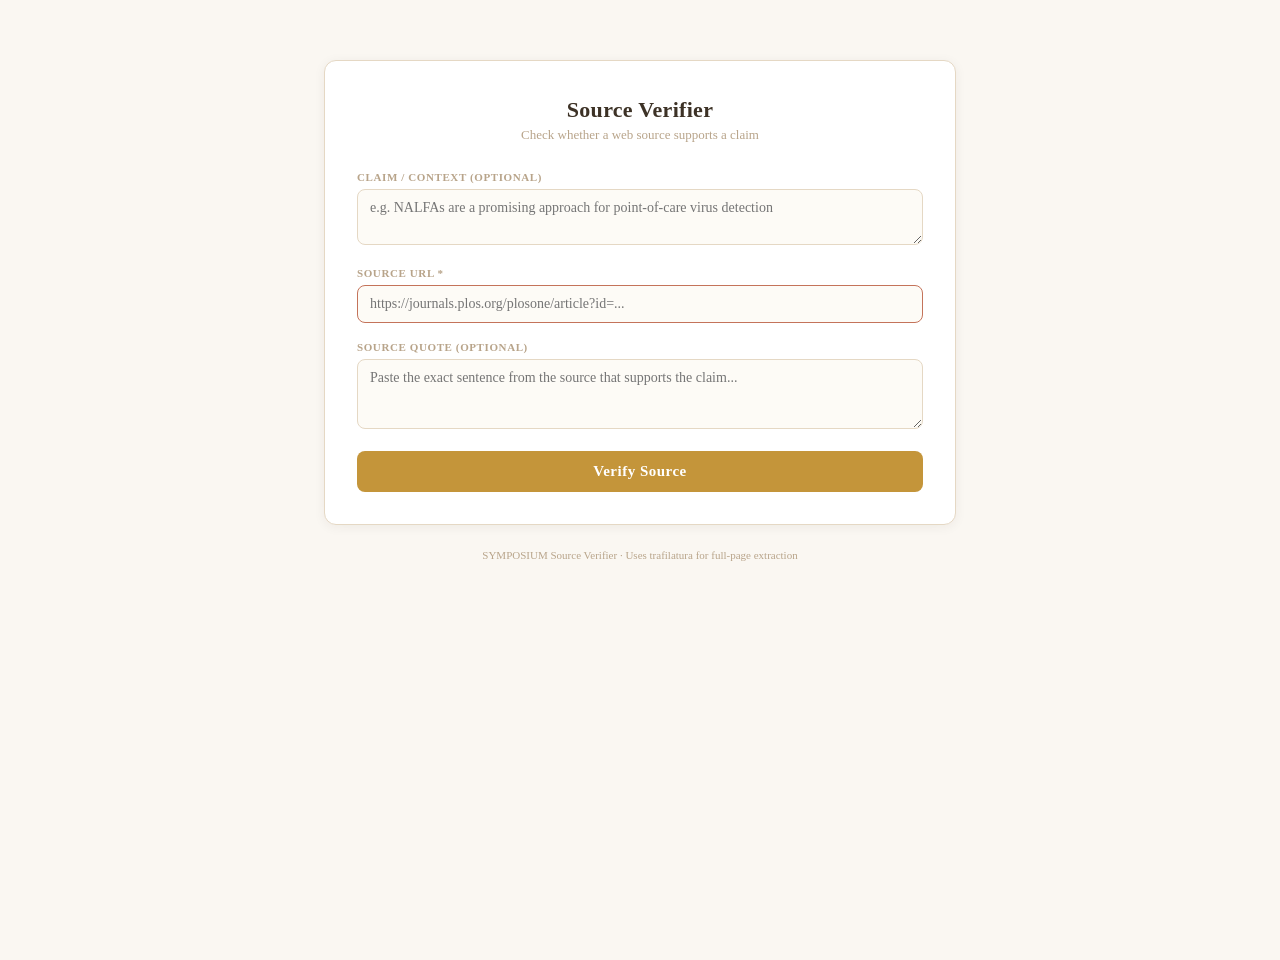
<file: gui/verify.html>
<!DOCTYPE html>
<html lang="en">
<head>
  <meta charset="UTF-8">
  <meta name="viewport" content="width=device-width, initial-scale=1.0">
  <title>SYMPOSIUM — Source Verifier</title>
  <link rel="stylesheet" href="/gui/workspace.css">
  <style>
    * { box-sizing: border-box; margin: 0; padding: 0; }

    body {
      font-family: var(--font-body);
      background: #faf7f2;
      color: #3d3226;
      min-height: 100vh;
    }

    .verify-container {
      max-width: 680px;
      margin: 60px auto;
      padding: 0 24px;
    }

    .verify-card {
      background: var(--bg-card);
      border-radius: var(--radius);
      box-shadow: var(--shadow);
      padding: 36px 32px 32px;
      border: 1px solid var(--border);
    }

    .verify-header {
      text-align: center;
      margin-bottom: 28px;
    }
    .verify-header h1 {
      font-family: var(--font-heading);
      font-size: 22px;
      font-weight: 700;
      color: #3d3226;
      letter-spacing: 0.3px;
    }
    .verify-header p {
      font-size: 13px;
      color: var(--text-dim);
      margin-top: 4px;
    }

    /* ── Form ─────────────────────────────────────────────────────── */

    .form-group {
      margin-bottom: 18px;
    }
    .form-group label {
      display: block;
      font-size: 11px;
      font-weight: 700;
      text-transform: uppercase;
      letter-spacing: 0.6px;
      color: var(--text-dim);
      margin-bottom: 6px;
    }
    .form-group textarea,
    .form-group input {
      width: 100%;
      padding: 10px 12px;
      font-family: var(--font-body);
      font-size: 14px;
      border: 1px solid var(--border);
      border-radius: var(--radius-sm);
      background: #fdfbf6;
      color: #3d3226;
      resize: vertical;
      transition: border-color 0.15s;
    }
    .form-group textarea:focus,
    .form-group input:focus {
      outline: none;
      border-color: var(--gold);
      box-shadow: 0 0 0 3px rgba(184,151,62,0.10);
    }
    .form-group textarea { min-height: 56px; }
    .form-group input:invalid { border-color: var(--terracotta); }

    .verify-btn {
      display: block;
      width: 100%;
      padding: 12px;
      font-family: var(--font-heading);
      font-size: 15px;
      font-weight: 600;
      letter-spacing: 0.5px;
      color: #fff;
      background: var(--gold);
      border: none;
      border-radius: var(--radius-sm);
      cursor: pointer;
      transition: background 0.15s, opacity 0.15s;
      margin-top: 4px;
    }
    .verify-btn:hover { background: #a88835; }
    .verify-btn:disabled { opacity: 0.55; cursor: not-allowed; }

    /* ── Stamp ────────────────────────────────────────────────────── */

    #result {
      margin-top: 32px;
      display: none;
    }

    .stamp-wrap {
      text-align: center;
      margin-bottom: 24px;
    }

    .stamp {
      display: inline-flex;
      align-items: center;
      justify-content: center;
      width: 140px;
      height: 140px;
      border-radius: 50%;
      font-family: var(--font-heading);
      font-size: 15px;
      font-weight: 800;
      letter-spacing: 1px;
      text-transform: uppercase;
      text-align: center;
      line-height: 1.3;
      border: 4px solid;
      transition: all 0.3s ease;
    }
    .stamp.verified {
      background: var(--olive-bg);
      color: var(--olive);
      border-color: var(--olive);
    }
    .stamp.misattributed {
      background: var(--terracotta-bg);
      color: var(--terracotta);
      border-color: var(--terracotta);
      border-radius: 8px;
      width: 150px;
      height: 100px;
    }
    .stamp.unverifiable {
      background: rgba(180,120,90,0.08);
      color: #b07050;
      border-color: #c09080;
    }
    .stamp.uncited {
      background: rgba(0,0,0,0.03);
      color: var(--text-dim);
      border-color: var(--border);
    }

    .stamp-label {
      margin-top: 10px;
      font-size: 12px;
      color: var(--text-dim);
      letter-spacing: 0.3px;
    }

    /* ── Details ──────────────────────────────────────────────────── */

    .details {
      background: #fdfbf6;
      border: 1px solid var(--border-light);
      border-radius: var(--radius-sm);
      padding: 16px 18px;
    }
    .details dt {
      font-size: 10px;
      font-weight: 700;
      text-transform: uppercase;
      letter-spacing: 0.6px;
      color: var(--text-dim);
      margin-bottom: 2px;
    }
    .details dd {
      font-size: 13px;
      color: #5a4d3a;
      margin-bottom: 12px;
      line-height: 1.5;
      word-break: break-all;
    }
    .details dd:last-child { margin-bottom: 0; }
    .details dd.note {
      color: #6b5d4a;
      background: #fffaf2;
      border-left: 3px solid var(--gold);
      padding: 8px 12px;
      border-radius: 0 4px 4px 0;
      font-size: 13px;
    }
    .details dd.url a {
      color: var(--gold);
      text-decoration: none;
      font-size: 12px;
    }
    .details dd.url a:hover { text-decoration: underline; }

    .extracted-preview {
      margin-top: 16px;
      background: #fdfbf6;
      border: 1px solid var(--border-light);
      border-radius: var(--radius-sm);
      padding: 16px 18px;
      display: none;
    }
    .extracted-preview h4 {
      font-size: 11px;
      font-weight: 700;
      text-transform: uppercase;
      letter-spacing: 0.6px;
      color: var(--text-dim);
      margin-bottom: 8px;
    }
    .extracted-preview pre {
      font-family: var(--font-body);
      font-size: 12px;
      line-height: 1.6;
      color: #5a4d3a;
      white-space: pre-wrap;
      word-break: break-word;
      max-height: 300px;
      overflow-y: auto;
    }

    /* ── Error ────────────────────────────────────────────────────── */

    .error-box {
      margin-top: 24px;
      padding: 14px 18px;
      background: var(--terracotta-bg);
      border: 1px solid var(--terracotta);
      border-radius: var(--radius-sm);
      color: var(--terracotta);
      font-size: 13px;
      display: none;
    }

    /* ── Spinner ──────────────────────────────────────────────────── */

    .spinner {
      display: inline-block;
      width: 16px;
      height: 16px;
      border: 2px solid rgba(255,255,255,0.3);
      border-top-color: #fff;
      border-radius: 50%;
      animation: spin 0.6s linear infinite;
      vertical-align: middle;
      margin-right: 6px;
    }
    @keyframes spin { to { transform: rotate(360deg); } }

    /* ── Footer ───────────────────────────────────────────────────── */

    .verify-footer {
      text-align: center;
      margin-top: 24px;
      font-size: 11px;
      color: var(--text-dim);
    }
  </style>
</head>
<body>
  <div class="verify-container">
    <div class="verify-card">
      <div class="verify-header">
        <h1>Source Verifier</h1>
        <p>Check whether a web source supports a claim</p>
      </div>

      <form id="verify-form" autocomplete="off">
        <div class="form-group">
          <label for="claim">Claim / Context (optional)</label>
          <textarea id="claim" rows="2" placeholder="e.g. NALFAs are a promising approach for point-of-care virus detection"></textarea>
        </div>
        <div class="form-group">
          <label for="url">Source URL *</label>
          <input id="url" type="url" placeholder="https://journals.plos.org/plosone/article?id=..." required>
        </div>
        <div class="form-group">
          <label for="quote">Source Quote (optional)</label>
          <textarea id="quote" rows="3" placeholder="Paste the exact sentence from the source that supports the claim..."></textarea>
        </div>
        <button type="submit" class="verify-btn" id="verify-btn">Verify Source</button>
      </form>

      <div id="error" class="error-box"></div>

      <div id="result">
        <div class="stamp-wrap">
          <div class="stamp" id="stamp"></div>
          <div class="stamp-label" id="stamp-label"></div>
        </div>

        <dl class="details">
          <dt>Normalized URL</dt>
          <dd class="url" id="detail-url"></dd>
          <dt>Verification Note</dt>
          <dd class="note" id="detail-note"></dd>
          <dt>Elapsed</dt>
          <dd id="detail-elapsed"></dd>
        </dl>

        <div class="extracted-preview" id="extracted-block">
          <h4>Extracted Page Text Preview</h4>
          <pre id="extracted-text"></pre>
        </div>
      </div>
    </div>

    <div class="verify-footer">
      SYMPOSIUM Source Verifier &middot; Uses trafilatura for full-page extraction
    </div>
  </div>

  <script>
    const form = document.getElementById('verify-form');
    const btn = document.getElementById('verify-btn');
    const errorBox = document.getElementById('error');
    const resultDiv = document.getElementById('result');

    const stampEl = document.getElementById('stamp');
    const stampLabel = document.getElementById('stamp-label');
    const detailUrl = document.getElementById('detail-url');
    const detailNote = document.getElementById('detail-note');
    const detailElapsed = document.getElementById('detail-elapsed');
    const extractedBlock = document.getElementById('extracted-block');
    const extractedText = document.getElementById('extracted-text');

    form.addEventListener('submit', async (e) => {
      e.preventDefault();

      const url = document.getElementById('url').value.trim();
      const quote = document.getElementById('quote').value.trim();
      const claim = document.getElementById('claim').value.trim();

      // ── Validate ──────────────────────────────────────────────────
      if (!url) {
        showError('Please enter a source URL.');
        return;
      }
      if (!url.startsWith('http://') && !url.startsWith('https://')) {
        showError('URL must start with http:// or https://');
        return;
      }

      // ── Loading state ─────────────────────────────────────────────
      hideError();
      resultDiv.style.display = 'none';
      btn.disabled = true;
      btn.innerHTML = '<span class="spinner"></span>Verifying…';

      try {
        const resp = await fetch('/api/verify-source', {
          method: 'POST',
          headers: { 'Content-Type': 'application/json' },
          body: JSON.stringify({ url, quote, claim }),
        });

        if (!resp.ok) {
          throw new Error(`Server returned ${resp.status}`);
        }

        const data = await resp.json();
        renderResult(data);

      } catch (err) {
        showError(`Verification failed: ${err.message}`);
      } finally {
        btn.disabled = false;
        btn.textContent = 'Verify Source';
      }
    });

    function renderResult(data) {
      const status = data.status || 'unverifiable';
      const normalizedUrl = data.url || '';
      const isUncited = !normalizedUrl || normalizedUrl === 'UNCITED';

      // ── Stamp ─────────────────────────────────────────────────────
      stampEl.className = 'stamp';
      stampEl.classList.add(isUncited ? 'uncited' : status);

      if (isUncited) {
        stampEl.innerHTML = 'UNCITED';
        stampLabel.textContent = 'No source URL could be determined';
      } else if (status === 'verified') {
        stampEl.innerHTML = '&#10003;<br>VERIFIED';
        stampLabel.textContent = 'Claim confirmed at source';
      } else if (status === 'misattributed') {
        stampEl.innerHTML = '&#9888;<br>MISATTRIBUTED';
        stampLabel.textContent = 'Quote found but source does not match';
      } else {
        stampEl.innerHTML = '&#10007;<br>UNVERIFIABLE';
        stampLabel.textContent = 'Could not confirm the claim';
      }

      // ── Details ───────────────────────────────────────────────────
      if (normalizedUrl && normalizedUrl.startsWith('http')) {
        detailUrl.innerHTML = `<a href="${escHtml(normalizedUrl)}" target="_blank" rel="noopener">${escHtml(normalizedUrl)}</a>`;
      } else {
        detailUrl.textContent = normalizedUrl || '—';
      }

      detailNote.textContent = data.note || '—';
      detailElapsed.textContent = data.elapsed != null ? `${data.elapsed}s` : '—';

      // ── Extracted preview ─────────────────────────────────────────
      if (data.extracted_md_preview) {
        extractedText.textContent = data.extracted_md_preview;
        extractedBlock.style.display = 'block';
      } else {
        extractedBlock.style.display = 'none';
      }

      resultDiv.style.display = 'block';
    }

    function showError(msg) {
      errorBox.textContent = msg;
      errorBox.style.display = 'block';
      resultDiv.style.display = 'none';
    }

    function hideError() {
      errorBox.style.display = 'none';
    }

    function escHtml(s) {
      const d = document.createElement('div');
      d.textContent = s;
      return d.innerHTML;
    }
  </script>
</body>
</html>
</file>
<file: gui/workspace.css>
/* ── SYMPOSIUM Workspace — The Academy ───────────────────────────────────── */

/* ── Variables ─────────────────────────────────────────────────────────── */

:root {
  --bg:            #faf5ee;
  --bg-panel:      #f5ede0;
  --bg-card:       #ffffff;
  --bg-sidebar:    #f0e6d5;
  --text:          #2d2418;
  --text-muted:    #8b7355;
  --text-dim:      #b8a48a;
  --border:        #e5d8c4;
  --border-light:  #f0e8d8;

  --gold:          #c4953a;
  --gold-light:    #e8c56d;
  --gold-bg:       rgba(196,149,58,0.10);
  --terracotta:    #c4735a;
  --terracotta-bg: rgba(196,115,90,0.10);
  --olive:         #6b8e5a;
  --olive-bg:      rgba(107,142,90,0.10);
  --indigo:        #5a6e8e;
  --indigo-bg:     rgba(90,110,142,0.10);
  --berry:         #9b5a8e;
  --berry-bg:      rgba(155,90,142,0.10);

  --radius:        12px;
  --radius-sm:     8px;
  --shadow:        0 2px 12px rgba(45,36,24,0.06);
  --shadow-hover:  0 4px 20px rgba(45,36,24,0.10);

  --font-heading:  'Times New Roman', Times, serif;
  --font-body:     'Times New Roman', Times, serif;
  --font-mono:     'Courier New', monospace;

  --sidebar-w:     260px;
  --context-w:     320px;
}

/* ── Reset ──────────────────────────────────────────────────────────────── */

*, *::before, *::after { box-sizing: border-box; margin: 0; padding: 0; }

body {
  font-family: var(--font-body);
  background: var(--bg);
  color: var(--text);
  height: 100vh;
  overflow: hidden;
  -webkit-font-smoothing: antialiased;
}

/* ── Layout ─────────────────────────────────────────────────────────────── */

#app-shell {
  display: flex;
  height: 100vh;
  width: 100vw;
}

#sidebar {
  width: var(--sidebar-w);
  min-width: var(--sidebar-w);
  background: var(--bg-sidebar);
  border-right: 1px solid var(--border);
  display: flex;
  flex-direction: column;
  overflow-y: auto;
}

#main-panel {
  flex: 1;
  display: flex;
  flex-direction: column;
  min-width: 0;
  min-height: 0;
  background: var(--bg);
}

#main-content {
  flex: 1;
  display: flex;
  flex-direction: column;
  min-height: 0;
  overflow: hidden;
}

#context-panel {
  width: var(--context-w);
  min-width: var(--context-w);
  background: var(--bg-panel);
  border-left: 1px solid var(--border);
  display: flex;
  flex-direction: column;
  overflow-y: auto;
}
#context-panel.collapsed { display: none; }

/* ── Sidebar ────────────────────────────────────────────────────────────── */

.sidebar-header {
  padding: 20px 18px 14px;
  border-bottom: 1px solid var(--border);
}

.sidebar-header h1 {
  font-family: var(--font-heading);
  font-size: 22px;
  font-weight: 700;
  color: var(--text);
  letter-spacing: -0.3px;
}
.sidebar-header h1 span { color: var(--gold); }

.sidebar-ws-name {
  font-size: 12px;
  color: var(--text-muted);
  margin-top: 2px;
}

.sidebar-section {
  padding: 14px 18px;
  border-bottom: 1px solid var(--border-light);
}

.sidebar-section-label {
  font-size: 10px;
  text-transform: uppercase;
  letter-spacing: 1px;
  color: var(--text-dim);
  margin-bottom: 10px;
  font-weight: 600;
  display: flex; align-items: center; justify-content: space-between;
}
.panels-edit-toggle {
  cursor: pointer; font-size: 12px; opacity: 0.4; transition: opacity 0.15s;
}
.panels-edit-toggle:hover { opacity: 0.8; }

/* Panel tree */
.panel-group { margin-bottom: 8px; }

.panel-group-header {
  display: flex;
  align-items: center;
  gap: 6px;
  font-size: 13px;
  font-weight: 600;
  color: var(--text);
  padding: 6px 8px;
  border-radius: var(--radius-sm);
  cursor: pointer;
  overflow: hidden;
  transition: background 0.15s;
}
.panel-group-header:hover { background: rgba(0,0,0,0.04); }
.panel-group-header .collapse-icon { font-size: 10px; color: var(--text-dim); width: 12px; }

.expert-item {
  display: flex;
  align-items: center;
  gap: 10px;
  padding: 8px 8px 8px 22px;
  border-radius: var(--radius-sm);
  cursor: pointer;
  transition: all 0.15s;
  margin: 2px 0;
}
.expert-item:hover { background: var(--bg-card); box-shadow: var(--shadow); }
.expert-item.active { background: var(--bg-card); box-shadow: var(--shadow); }

.expert-item .avatar-wrap {
  width: 36px; height: 36px;
  border-radius: var(--radius-sm);
  overflow: hidden;
  flex-shrink: 0;
  border: 2px solid var(--border);
}
.expert-item.active .avatar-wrap { border-color: var(--gold); }

.expert-item .expert-info { min-width: 0; }
.expert-item .expert-name {
  font-size: 13px; font-weight: 600; color: var(--text);
  white-space: nowrap; overflow: hidden; text-overflow: ellipsis;
}
.expert-item .expert-discipline {
  font-size: 11px; color: var(--text-muted);
  white-space: nowrap; overflow: hidden; text-overflow: ellipsis;
}

/* Accent dots on expert items */
.expert-accent-dot {
  width: 6px; height: 6px; border-radius: 50%; flex-shrink: 0;
  margin-left: auto;
}

/* Symposium list */
.symposium-item {
  display: flex;
  align-items: center;
  gap: 8px;
  padding: 6px 8px;
  border-radius: var(--radius-sm);
  cursor: pointer;
  font-size: 12px;
  color: var(--text-muted);
  overflow: hidden;
}
.symposium-item span:last-of-type {
  overflow: hidden;
  text-overflow: ellipsis;
  white-space: nowrap;
}
.symposium-item:hover { background: rgba(0,0,0,0.04); color: var(--text); }

/* Sidebar buttons */
.sidebar-btn {
  display: flex;
  align-items: center;
  gap: 6px;
  width: 100%;
  padding: 8px 14px;
  border: 1px dashed var(--border);
  border-radius: var(--radius-sm);
  background: transparent;
  color: var(--text-muted);
  font-size: 12px;
  cursor: pointer;
  transition: all 0.15s;
  font-family: var(--font-body);
}
.sidebar-btn:hover { border-color: var(--gold); color: var(--gold); background: var(--gold-bg); }

/* ── Main Panel ─────────────────────────────────────────────────────────── */

.main-header {
  display: flex;
  align-items: center;
  gap: 14px;
  padding: 16px 24px;
  border-bottom: 1px solid var(--border);
  background: var(--bg-card);
}

.main-header .avatar-wrap {
  width: 44px; height: 44px;
  border-radius: var(--radius-sm);
  overflow: hidden;
  flex-shrink: 0;
  border: 2px solid var(--border);
}

.main-header .header-info { min-width: 0; }
.main-header .header-name {
  font-family: var(--font-heading);
  font-size: 20px;
  font-weight: 600;
  color: var(--text);
  overflow: hidden;
  text-overflow: ellipsis;
  white-space: nowrap;
  max-width: 100%;
}
.main-header .header-discipline {
  font-size: 12px;
  color: var(--text-muted);
}

.main-header-actions {
  margin-left: auto;
  display: flex;
  gap: 8px;
}

.header-action-btn {
  padding: 6px 14px;
  border: 1px solid var(--border);
  border-radius: var(--radius-sm);
  background: var(--bg-card);
  color: var(--text-muted);
  font-size: 12px;
  cursor: pointer;
  font-family: var(--font-body);
  transition: all 0.15s;
}
.header-action-btn:hover { border-color: var(--gold); color: var(--gold); }

/* Conversation area */
#conversation {
  flex: 1;
  overflow-y: auto;
  padding: 20px 24px;
  display: flex;
  flex-direction: column;
  gap: 16px;
  min-height: 0;
}

/* Empty state */
.empty-state {
  flex: 1;
  display: flex;
  flex-direction: column;
  align-items: center;
  justify-content: center;
  color: var(--text-dim);
  text-align: center;
  gap: 12px;
  padding: 40px;
}
.empty-state .empty-icon { font-size: 48px; opacity: 0.5; }
.empty-state h2 {
  font-family: var(--font-heading);
  font-size: 22px;
  color: var(--text-muted);
  font-weight: 600;
}
.empty-state p { font-size: 13px; max-width: 320px; line-height: 1.6; }

/* ── Messages ───────────────────────────────────────────────────────────── */

.message {
  display: flex;
  gap: 12px;
  max-width: 720px;
  flex-shrink: 0;
  animation: msgIn 0.3s ease;
}
@keyframes msgIn { from { opacity: 0; transform: translateY(8px); } }

.message.user { align-self: flex-end; flex-direction: row-reverse; }

.message .msg-avatar {
  width: 34px; height: 34px;
  border-radius: var(--radius-sm);
  overflow: hidden;
  flex-shrink: 0;
  border: 2px solid var(--border);
}

.message .msg-body { min-width: 0; }

.message .msg-header {
  font-size: 11px;
  color: var(--text-dim);
  margin-bottom: 4px;
  display: flex;
  align-items: center;
  gap: 8px;
}
.message.user .msg-header { justify-content: flex-end; }

.message .msg-body {
  min-width: 0;
}
.message .msg-bubble {
  background: var(--bg-card);
  border: 1px solid var(--border);
  border-radius: var(--radius);
  padding: 14px 18px;
  box-shadow: var(--shadow);
  font-size: 14px;
  line-height: 1.7;
  overflow-wrap: break-word;
  word-break: break-word;
}

.message.user .msg-bubble {
  background: #faf7f2;
  border-color: var(--border-light);
}

/* Accent borders on agent messages */
.msg-accent-gold    .msg-bubble { border-left: 3px solid var(--gold); }
.msg-accent-terracotta .msg-bubble { border-left: 3px solid var(--terracotta); }
.msg-accent-olive   .msg-bubble { border-left: 3px solid var(--olive); }
.msg-accent-indigo  .msg-bubble { border-left: 3px solid var(--indigo); }
.msg-accent-berry   .msg-bubble { border-left: 3px solid var(--berry); }

/* Structured message content */
.msg-bubble h2 {
  font-family: var(--font-heading);
  font-size: 17px;
  font-weight: 700;
  margin: 14px 0 6px;
  padding-bottom: 4px;
  border-bottom: 1px solid var(--border-light);
  color: var(--gold);
}
.msg-bubble h2:first-child { margin-top: 0; }

.msg-bubble h3 {
  font-family: var(--font-heading);
  font-size: 14px;
  font-weight: 600;
  margin: 10px 0 4px;
  color: var(--text);
}

.msg-bubble strong { color: var(--text); font-weight: 600; }

.msg-bubble blockquote {
  border-left: 2px solid var(--border);
  margin: 6px 0;
  padding: 4px 12px;
  font-style: italic;
  color: var(--text-muted);
  font-size: 13px;
}

/* Keyword chips */
.keyword-row {
  display: flex;
  flex-wrap: wrap;
  gap: 6px;
  margin: 8px 0 12px;
}
.keyword-chip {
  font-size: 10px;
  font-weight: 600;
  letter-spacing: 0.4px;
  text-transform: uppercase;
  padding: 3px 10px;
  border-radius: 12px;
  background: var(--gold-bg);
  color: var(--gold);
  border: 1px solid rgba(196,149,58,0.20);
}

/* ── Position callout ───────────────────────────────────────────────────── */

.position-callout {
  background: var(--gold-bg);
  border-left: 3px solid var(--gold);
  border-radius: 0 var(--radius-sm) var(--radius-sm) 0;
  padding: 10px 14px;
  margin-bottom: 12px;
}
.position-callout h2 {
  font-family: var(--font-heading);
  font-size: 15px;
  font-weight: 700;
  color: var(--gold);
  margin: 0 0 4px;
  padding: 0;
  border: none;
}
.position-callout p { margin: 0; font-size: 13px; line-height: 1.6; color: var(--text); }

/* ── Collapsible evidence items ─────────────────────────────────────────── */

/* ── Notion-style section toggles (## level headings) ───────────────────── */

.section-toggle {
  border: 1px solid var(--border);
  border-radius: var(--radius-sm);
  margin: 12px 0;
  overflow: hidden;
}
.section-toggle[open] { border-color: var(--border); }

.section-toggle-summary {
  display: flex;
  align-items: center;
  gap: 6px;
  padding: 10px 14px;
  cursor: pointer;
  font-family: var(--font-heading);
  font-size: 15px;
  font-weight: 600;
  color: var(--text);
  user-select: none;
  list-style: none;
}
.section-toggle-summary::-webkit-details-marker { display: none; }
.section-toggle-summary:hover { background: rgba(0,0,0,0.02); }

.section-toggle-chevron {
  display: inline-block;
  font-size: 10px;
  width: 14px;
  color: var(--text-dim);
  transition: transform 0.15s;
  flex-shrink: 0;
}
.section-toggle[open] > .section-toggle-summary .section-toggle-chevron {
  transform: rotate(90deg);
}

.section-toggle-body {
  padding: 0 14px 12px;
  font-size: 13px;
  line-height: 1.7;
  color: var(--text);
}

.evidence-item {
  border: 1px solid var(--border-light);
  border-radius: var(--radius-sm);
  margin: 8px 0;
  overflow: hidden;
}

/* ── Archive round (symposium history) ──────────────────────────────────── */

.archive-round-summary::-webkit-details-marker { display: none; }
.archive-round-summary:hover { background: rgba(0,0,0,0.02); }
.archive-round[open] > .archive-round-summary .archive-round-chevron {
  transform: rotate(90deg);
}
.evidence-item[open] { border-color: var(--border); }

.evidence-summary {
  display: flex;
  align-items: center;
  gap: 10px;
  padding: 10px 14px;
  cursor: pointer;
  background: var(--bg);
  list-style: none;          /* hide default triangle */
  user-select: none;
  transition: background 0.15s;
}
.evidence-summary:hover { background: var(--bg-card); }
.evidence-summary::-webkit-details-marker { display: none; }

.evidence-title {
  font-family: var(--font-heading);
  font-size: 13px;
  font-weight: 600;
  color: var(--text);
  flex: 1;
  min-width: 0;
}

/* Twist arrow before title */
.evidence-summary::before {
  content: '▸';
  display: inline-block;
  font-size: 10px;
  color: var(--text-dim);
  transition: transform 0.2s;
  width: 12px;
  flex-shrink: 0;
}
.evidence-item[open] > .evidence-summary::before { transform: rotate(90deg); }

/* Verification pill */
.verification-pill {
  font-size: 9px;
  font-weight: 700;
  text-transform: uppercase;
  letter-spacing: 0.5px;
  padding: 2px 8px;
  border-radius: 4px;
  flex-shrink: 0;
}
.verification-pill.verified { background: var(--olive-bg); color: var(--olive); }
.verification-pill.misattributed { background: var(--terracotta-bg); color: var(--terracotta); }
.verification-pill.unverified { background: rgba(0,0,0,0.05); color: var(--text-dim); }

.evidence-body {
  padding: 8px 14px 14px;
  border-top: 1px solid var(--border-light);
  font-size: 13px;
  line-height: 1.7;
}
.evidence-body h3 { display: none; }     /* title is already in the summary */
.evidence-body strong { color: var(--text); font-weight: 600; }
.evidence-body blockquote {
  border-left: 2px solid var(--border);
  margin: 6px 0;
  padding: 4px 12px;
  font-style: italic;
  color: var(--text-muted);
  font-size: 12px;
}

/* ── Input Bar ──────────────────────────────────────────────────────────── */

#input-bar {
  display: flex;
  gap: 10px;
  padding: 14px 24px;
  border-top: 1px solid var(--border);
  background: var(--bg-card);
}

#input-bar input {
  flex: 1;
  padding: 10px 16px;
  border: 1px solid var(--border);
  border-radius: var(--radius);
  font-size: 14px;
  font-family: var(--font-body);
  background: var(--bg);
  color: var(--text);
  outline: none;
  transition: border-color 0.15s;
}
#input-bar input:focus { border-color: var(--gold); }
#input-bar input::placeholder { color: var(--text-dim); }

#input-bar button {
  padding: 10px 20px;
  border: none;
  border-radius: var(--radius);
  background: var(--gold);
  color: #fff;
  font-size: 14px;
  font-weight: 600;
  font-family: var(--font-body);
  cursor: pointer;
  transition: background 0.15s;
}
#input-bar button:hover { background: #b08030; }
#input-bar button:disabled { opacity: 0.5; cursor: not-allowed; }

/* ── Typing indicator ───────────────────────────────────────────────────── */

.typing-indicator {
  display: flex;
  align-items: center;
  gap: 10px;
  padding: 4px 0;
  color: var(--text-dim);
  font-size: 13px;
  font-style: italic;
}

.typing-dots { display: flex; gap: 4px; }
.typing-dots span {
  width: 6px; height: 6px;
  border-radius: 50%;
  background: var(--text-dim);
  animation: dotBounce 1.2s infinite;
}
.typing-dots span:nth-child(2) { animation-delay: 0.2s; }
.typing-dots span:nth-child(3) { animation-delay: 0.4s; }
@keyframes dotBounce {
  0%, 60%, 100% { transform: translateY(0); }
  30% { transform: translateY(-4px); }
}

/* ── Context Panel ──────────────────────────────────────────────────────── */

.context-tabs {
  display: flex;
  border-bottom: 1px solid var(--border);
  padding: 0 12px;
  background: var(--bg-card);
}

.context-tab {
  padding: 12px 16px;
  font-size: 12px;
  font-weight: 600;
  color: var(--text-muted);
  cursor: pointer;
  border-bottom: 2px solid transparent;
  transition: all 0.15s;
  font-family: var(--font-body);
  background: none;
  border-top: none;
  border-left: none;
  border-right: none;
}
.context-tab:hover { color: var(--text); }
.context-tab.active { color: var(--gold); border-bottom-color: var(--gold); }

.context-content {
  flex: 1;
  overflow-y: auto;
  padding: 16px;
}

/* Scorecard mini cards in context panel */
.mini-claim-card {
  background: var(--bg-card);
  border: 1px solid var(--border);
  border-radius: var(--radius-sm);
  padding: 10px 12px;
  margin-bottom: 8px;
  font-size: 12px;
}
.mini-claim-card .claim-agent { font-weight: 600; font-size: 11px; margin-bottom: 4px; }
.mini-claim-card .claim-text { font-style: italic; color: var(--text-muted); line-height: 1.5; }
.mini-claim-card .claim-source { font-size: 10px; color: var(--text-dim); margin-top: 6px; }

/* Badge mini */
.badge-mini {
  display: inline-block;
  font-size: 9px;
  font-weight: 700;
  text-transform: uppercase;
  letter-spacing: 0.5px;
  padding: 2px 7px;
  border-radius: 4px;
}
.badge-mini.verified { background: var(--olive-bg); color: var(--olive); }
.badge-mini.misattributed { background: var(--terracotta-bg); color: var(--terracotta); }
.badge-mini.unverifiable { background: rgba(0,0,0,0.05); color: var(--text-dim); }
.badge-mini.inference { background: var(--indigo-bg); color: var(--indigo); }
.badge-mini.position { background: var(--gold-bg); color: var(--gold); }
.badge-clickable { cursor: pointer; transition: opacity 0.15s; }
.badge-clickable:hover { opacity: 0.7; }

/* ── Source Sections (Context Panel) ────────────────────────────────────── */

.source-section { margin-bottom: 16px; }
.source-section.collapsed .source-list { display: none; }
.source-section.collapsed .collapse-icon { transform: rotate(-90deg); }
.source-section .collapse-icon {
  display: inline-block; transition: transform 0.2s; font-size: 10px; width: 12px;
}

.source-list { padding: 2px 0; }

/* ── Source Block (elongated card) ───────────────────────────────────────── */

.source-block {
  background: var(--bg-card);
  border: 1px solid var(--border);
  border-left: 3px solid var(--border);
  border-radius: var(--radius-sm);
  padding: 10px 12px;
  margin-bottom: 6px;
  cursor: pointer;
  transition: box-shadow 0.15s, border-color 0.15s;
}
.source-block:hover { box-shadow: var(--shadow-hover); }
.source-block.discovered { border-left-color: var(--olive); }

.source-block-header {
  display: flex; align-items: center; gap: 6px; margin-bottom: 4px;
}
.source-icon { font-size: 14px; flex-shrink: 0; }
.source-title {
  font-weight: 600; font-size: 12px; flex: 1;
  overflow: hidden; text-overflow: ellipsis; white-space: nowrap;
}
.source-url {
  font-size: 10px; color: var(--gold); margin-bottom: 4px;
  overflow: hidden; text-overflow: ellipsis; white-space: nowrap;
}
.source-preview {
  font-size: 11px; color: var(--text-dim); line-height: 1.4;
  overflow: hidden; text-overflow: ellipsis; white-space: nowrap;
}
.source-delete-btn {
  background: none; border: none; color: var(--text-dim);
  font-size: 13px; cursor: pointer; padding: 2px 4px; line-height: 1;
  border-radius: 3px; flex-shrink: 0; opacity: 0;
  transition: opacity 0.15s, color 0.15s;
}
.source-block:hover .source-delete-btn { opacity: 1; }
.source-delete-btn:hover { color: var(--terracotta); background: var(--terracotta-bg); }

/* ── Workspace List (home view) ─────────────────────────────────────────── */

.ws-list {
  max-width: 600px;
  margin: 40px auto;
  padding: 0 24px;
}

.ws-list h2 {
  font-family: var(--font-heading);
  font-size: 28px;
  font-weight: 700;
  margin-bottom: 8px;
}
.ws-list .subtitle { color: var(--text-muted); margin-bottom: 24px; font-size: 14px; }

.ws-card {
  background: var(--bg-card);
  border: 1px solid var(--border);
  border-radius: var(--radius);
  padding: 18px 22px;
  margin-bottom: 10px;
  cursor: pointer;
  transition: all 0.15s;
  display: flex;
  align-items: center;
  justify-content: space-between;
}
.ws-card:hover { box-shadow: var(--shadow-hover); border-color: var(--gold); }

.ws-card .ws-card-name { font-weight: 600; font-size: 15px; }
.ws-card .ws-card-meta { font-size: 12px; color: var(--text-muted); }

.ws-create-btn {
  display: inline-flex;
  align-items: center;
  gap: 8px;
  padding: 12px 24px;
  border: 2px dashed var(--border);
  border-radius: var(--radius);
  background: transparent;
  color: var(--text-muted);
  font-size: 14px;
  cursor: pointer;
  font-family: var(--font-body);
  transition: all 0.15s;
  margin-top: 10px;
}
.ws-create-btn:hover { border-color: var(--gold); color: var(--gold); }

/* ── Panel Builder modal ────────────────────────────────────────────────── */

.modal-overlay {
  position: fixed; inset: 0;
  background: rgba(45,36,24,0.2);
  display: flex; align-items: center; justify-content: center;
  z-index: 100;
  animation: fadeIn 0.2s ease;
}
@keyframes fadeIn { from { opacity: 0; } }

.modal {
  background: var(--bg-card);
  border-radius: var(--radius);
  box-shadow: 0 8px 40px rgba(45,36,24,0.15);
  padding: 28px 32px;
  max-width: 480px;
  width: 90%;
  animation: modalIn 0.25s ease;
}
@keyframes modalIn { from { opacity: 0; transform: translateY(-12px) scale(0.97); } }

.modal h3 {
  font-family: var(--font-heading);
  font-size: 22px;
  font-weight: 700;
  margin-bottom: 8px;
}
.modal p { font-size: 13px; color: var(--text-muted); margin-bottom: 20px; line-height: 1.6; }

.modal input, .modal textarea {
  width: 100%;
  padding: 10px 14px;
  border: 1px solid var(--border);
  border-radius: var(--radius-sm);
  font-size: 14px;
  font-family: var(--font-body);
  background: var(--bg);
  color: var(--text);
  outline: none;
  margin-bottom: 12px;
}
.modal input:focus, .modal textarea:focus { border-color: var(--gold); }

.modal-actions { display: flex; gap: 10px; justify-content: flex-end; margin-top: 8px; }

.modal-btn {
  padding: 10px 22px;
  border: none;
  border-radius: var(--radius-sm);
  font-size: 14px;
  font-weight: 600;
  font-family: var(--font-body);
  cursor: pointer;
  transition: all 0.15s;
}
.modal-btn.primary { background: var(--gold); color: #fff; }
.modal-btn.primary:hover { background: #b08030; }
.modal-btn.secondary { background: transparent; border: 1px solid var(--border); color: var(--text-muted); }
.modal-btn.secondary:hover { border-color: var(--gold); color: var(--gold); }
.modal-btn.danger { background: transparent; border: 1px solid var(--terracotta); color: var(--terracotta); }
.modal-btn.danger:hover { background: var(--terracotta-bg); }

/* Edit expert rows */
.edit-expert-row {
  display: flex; align-items: center; gap: 8px;
  padding: 6px 8px; margin-bottom: 4px;
  border: 1px solid var(--border-light); border-radius: var(--radius-sm);
  font-size: 12px;
}
.edit-expert-info { flex: 1; min-width: 0; }
.edit-expert-name { font-weight: 600; display: block; }
.edit-expert-discipline { font-size: 11px; color: var(--text-muted); }
.edit-expert-bias { font-size: 10px; color: var(--text-dim); display: block; }
.edit-expert-remove {
  background: none; border: none; color: var(--text-dim);
  cursor: pointer; font-size: 14px; padding: 2px 6px; border-radius: 3px;
  flex-shrink: 0; transition: color 0.15s;
}
.edit-expert-remove:hover { color: var(--terracotta); }

/* ── Toasts ─────────────────────────────────────────────────────────────── */

.toast-container {
  position: fixed; top: 20px; right: 20px; z-index: 200;
  display: flex; flex-direction: column; gap: 8px;
}

.toast {
  background: var(--bg-card);
  border: 1px solid var(--border);
  border-radius: var(--radius-sm);
  padding: 12px 18px;
  font-size: 13px;
  box-shadow: var(--shadow-hover);
  animation: toastIn 0.3s ease;
  display: flex;
  align-items: center;
  gap: 10px;
  min-width: 260px;
  max-width: 380px;
}
.toast.success { border-left: 3px solid var(--olive); }
.toast.error { border-left: 3px solid var(--terracotta); }
.toast.loading { border-left: 3px solid var(--gold); }
.toast.info { border-left: 3px solid var(--indigo); }

.toast-icon { flex-shrink: 0; font-size: 14px; display: flex; align-items: center; gap: 4px; }
.toast-msg { flex: 1; min-width: 0; line-height: 1.4; }
.toast-close {
  flex-shrink: 0;
  width: 20px; height: 20px;
  border: none; background: none;
  color: var(--text-dim); font-size: 16px;
  cursor: pointer; border-radius: 4px;
  display: flex; align-items: center; justify-content: center;
  transition: all 0.15s;
  padding: 0; line-height: 1;
}
.toast-close:hover { color: var(--text); background: rgba(0,0,0,0.06); }

.toast-spinner {
  width: 14px; height: 14px;
  border: 2px solid var(--border);
  border-top-color: var(--gold);
  border-radius: 50%;
  animation: spin 0.7s linear infinite;
  display: inline-block;
}

@keyframes toastIn { from { opacity: 0; transform: translateX(20px); } }
@keyframes toastOut { to { opacity: 0; transform: translateX(20px); } }

/* ── Loading spinner ────────────────────────────────────────────────────── */

.spinner {
  width: 24px; height: 24px;
  border: 3px solid var(--border);
  border-top-color: var(--gold);
  border-radius: 50%;
  animation: spin 0.7s linear infinite;
}
@keyframes spin { to { transform: rotate(360deg); } }

/* ── Scrollbar ──────────────────────────────────────────────────────────── */

::-webkit-scrollbar { width: 6px; }
::-webkit-scrollbar-track { background: transparent; }
::-webkit-scrollbar-thumb { background: var(--border); border-radius: 3px; }
::-webkit-scrollbar-thumb:hover { background: var(--text-dim); }
</file>
